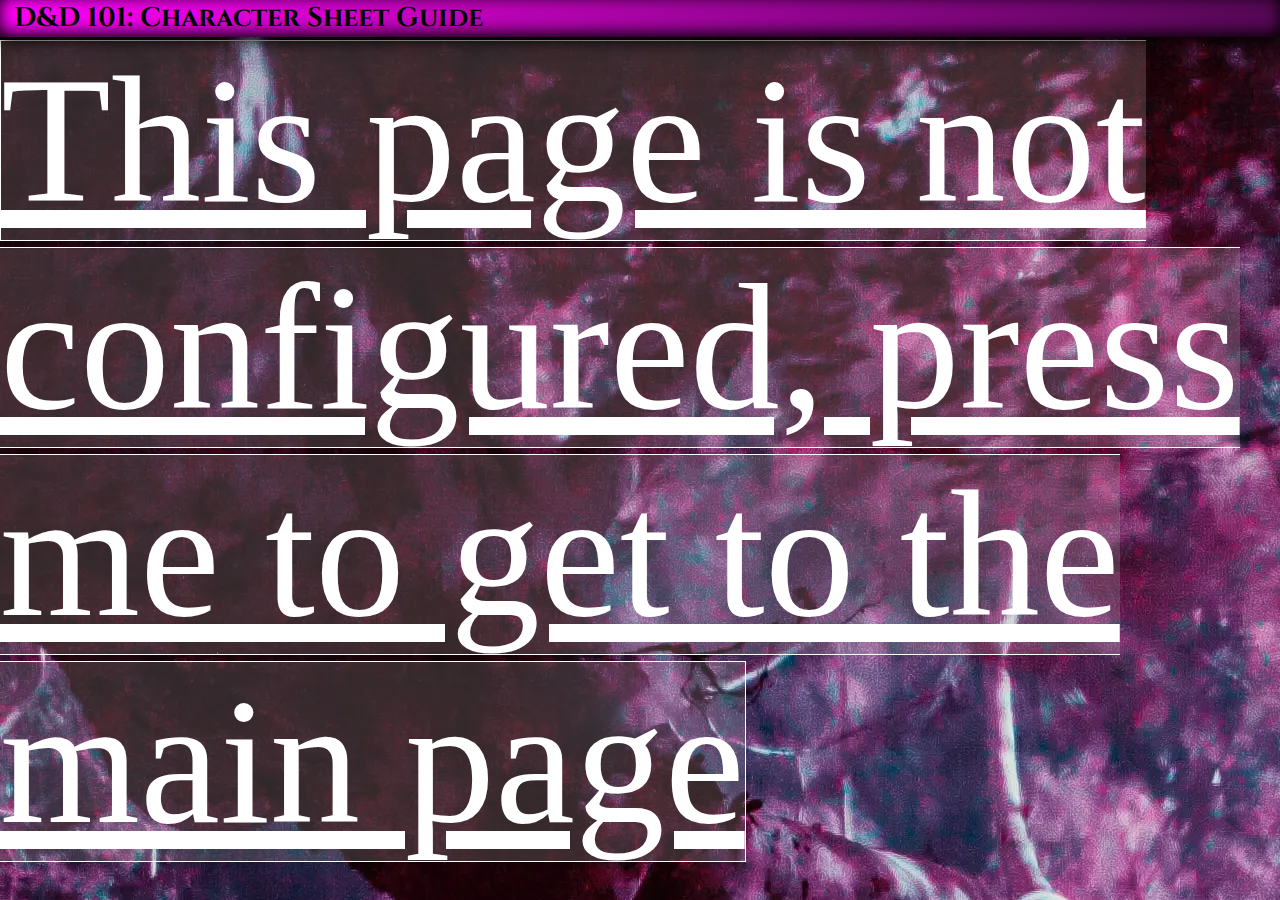
<file: index.html>
<!DOCTYPE html>
<html lang="en">
<head>
    <meta charset="UTF-8">
    <meta http-equiv="X-UA-Compatible" content="IE=edge">
    <meta name="viewport" content="width=device-width, initial-scale=1.0">
    <title>D&D 101</title>
    <script defer src="app.js"></script>
    <link rel="stylesheet" href="style.css">
    <link rel="icon" href="icon.png">
</head>
<body>
    <header>
        D&D 101: Character Sheet Guide
    </header>
    <a href="CharacterSheet.html" class="constructionRelocator">This page is not configured, press me to get to the main page</a>
</body>
</html>
</file>
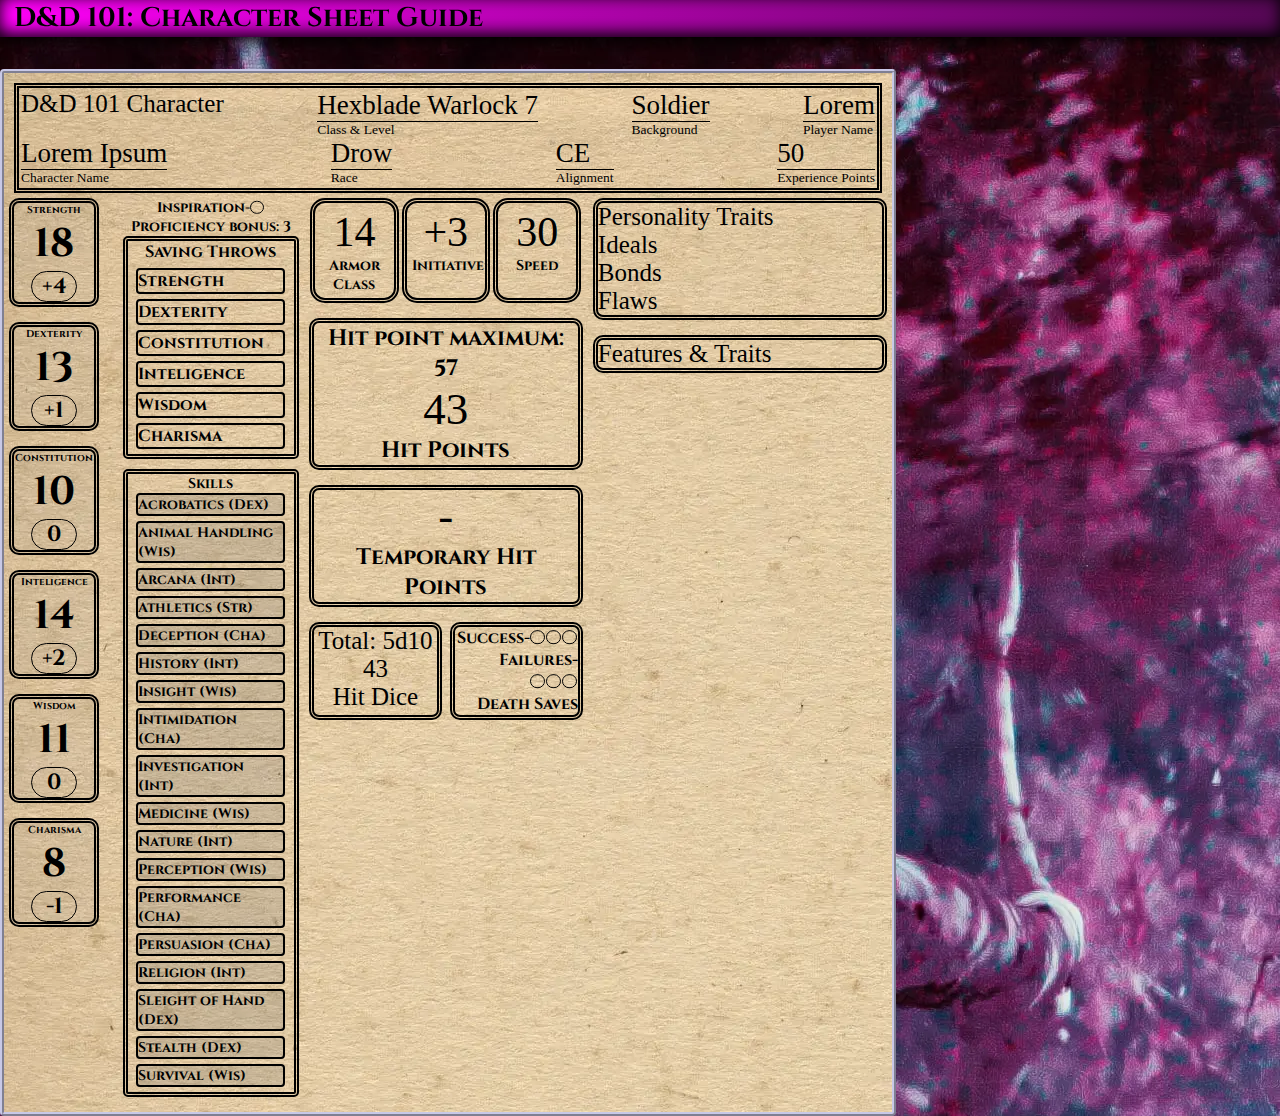
<file: CharacterSheet.html>
<!DOCTYPE html>
<html lang="en">
<head>
    <meta charset="UTF-8">
    <meta http-equiv="X-UA-Compatible" content="IE=edge">
    <meta name="viewport" content="width=device-width, initial-scale=1.0">
    <title>D&D 101</title>
    <script defer src="app.js"></script>
    <link rel="stylesheet" href="style.css">
    <link rel="icon" href="icon.webp">
</head>
<body>
    <header>
        D&D 101: Character Sheet Guide
    </header>
    <div class="content">
        <div class="parchment csSheet">
            <div class="csHeader">
                <div class="csSubHeader">
                    <h1>D&D 101 Character</h1>
                    <div><h2>Hexblade Warlock 7</h2>Class & Level</div>
                    <div><h2>Soldier</h2>Background</div>
                    <div><h2>Lorem</h2>Player Name</div>
                </div>
                <div class="csSubHeader">
                    <div><h2>Lorem Ipsum</h2>Character Name</div>
                    <div><h2>Drow</h2>Race</div>
                    <div><h2>CE</h2>Alignment</div>
                    <div><h2>50</h2>Experience Points</div>
                </div>
            </div>
            <form class="gameplay">
                <ul class="csAbility">
                    <li>
                        <h1>Strength</h1>
                        <h2>18</h2>
                        <h3>+4</h3>
                    </li>
                    <li>
                        <h1>Dexterity</h1>
                        <h2>13</h2>
                        <h3>+1</h3>
                    </li>
                    <li>
                        <h1>Constitution</h1>
                        <h2>10</h2>
                        <h3>0</h3>
                    </li>
                    <li>
                        <h1>Inteligence</h1>
                        <h2>14</h2>
                        <h3>+2</h3>
                    </li>
                    <li>
                        <h1>Wisdom</h1>
                        <h2>11</h2>
                        <h3>0</h3>
                    </li>
                    <li>
                        <h1>Charisma</h1>
                        <h2>8</h2>
                        <h3>-1</h3>
                    </li>
                </ul>
                <div class="csSkill-Save">
                    <h2>
                        <label for="inspiration">Inspiration-</label>
                        <div class="checkboxDiv">
                            <input name="inspiration" type="checkbox">
                            <span class="checkmark"></span>
                        </div>
                    </h2>
                    <h2>Proficiency bonus: 3</h2>
                    <ul class="save">
                        <li class="header">Saving Throws</li>
                        <li>Strength</li>
                        <li>Dexterity</li>
                        <li>Constitution</li>
                        <li>Inteligence</li>
                        <li>Wisdom</li>
                        <li>Charisma</li>
                    </ul>
                    <ul class="skill">
                        <li>Skills</li>
                        <li><button type="button" class="skill" data-skill="acrobatics">Acrobatics (Dex)</button></li>
                        <li><button type="button" class="skill" data-skill="animal-handling">Animal Handling (Wis)</button></li>
                        <li><button type="button" class="skill" data-skill="arcana">Arcana (Int)</button></li>
                        <li><button type="button" class="skill" data-skill="athletics">Athletics (Str)</button></li>
                        <li><button type="button" class="skill" data-skill="deception">Deception (Cha)</button></li>
                        <li><button type="button" class="skill" data-skill="history">History (Int)</button></li>
                        <li><button type="button" class="skill" data-skill="insight">Insight (Wis)</button></li>
                        <li><button type="button" class="skill" data-skill="intimidation">Intimidation (Cha)</button></li>
                        <li><button type="button" class="skill" data-skill="investigation">Investigation (Int)</button></li>
                        <li><button type="button" class="skill" data-skill="medicine">Medicine (Wis)</button></li>
                        <li><button type="button" class="skill" data-skill="nature">Nature (Int)</button></li>
                        <li><button type="button" class="skill" data-skill="perception">Perception (Wis)</button></li>
                        <li><button type="button" class="skill" data-skill="performance">Performance (Cha)</button></li>
                        <li><button type="button" class="skill" data-skill="persuasion">Persuasion (Cha)</button></li>
                        <li><button type="button" class="skill" data-skill="religion">Religion (Int)</button></li>
                        <li><button type="button" class="skill" data-skill="sleight-of-hand">Sleight of Hand (Dex)</button></li>
                        <li><button type="button" class="skill" data-skill="stealth">Stealth (Dex)</button></li>
                        <li><button type="button" class="skill" data-skill="survival">Survival (Wis)</button></li>
                    </ul>
                </div>
                <div class="middle-column">
                    <div class="csStats">
                        <div><h2>14</h2>Armor Class</div>
                        <div><h2>+3</h2>Initiative</div>
                        <div><h2>30</h2>Speed</div>
                    </div>
                    <div class="hp">
                        <h2>Hit point maximum: 57</h2>
                        43
                        <h2>Hit Points</h2>
                    </div>
                    <div class="hp">
                        <h2></h2>
                        -
                        <h2>Temporary Hit Points</h2>
                    </div>
                    <div class="death">
                        <div class="hit-dice">
                            <h2>Total: 5d10</h2>
                            43
                            <h2>Hit Dice</h2>
                        </div>
                        <div class="death-saves">
                            <label for="success">Success-</label>
                            <div>
                                <div class="checkboxDiv">
                                    <input name="success" type="checkbox">
                                    <span class="checkmark"></span>
                                </div>
                                <div class="checkboxDiv">
                                    <input name="success" type="checkbox">
                                    <span class="checkmark"></span>
                                </div>
                                <div class="checkboxDiv">
                                    <input name="success" type="checkbox">
                                    <span class="checkmark"></span>
                                </div>
                            </div>
                            <label for="fail">Failures-</label>
                            <div>
                                <div class="checkboxDiv">
                                    <input name="fail" type="checkbox">
                                    <span class="checkmark"></span>
                                </div>
                                <div class="checkboxDiv">
                                    <input name="fail" type="checkbox">
                                    <span class="checkmark"></span>
                                </div>
                                <div class="checkboxDiv">
                                    <input name="fail" type="checkbox">
                                    <span class="checkmark"></span>
                                </div>
                            </div>
                            <h1>
                                Death Saves
                            </h1>
                        </div>
                    </div>
                </div>
                <div class="right-column">
                    <div class="personality">
                        <div>
                            Personality Traits
                        </div>
                        <div>
                            Ideals
                        </div>
                        <div>
                            Bonds
                        </div>
                        <div>
                            Flaws
                        </div>
                    </div>
                    <div class="features">
                        Features & Traits
                    </div>
                </div>
                <!--
                    <div class="construction">
                        <p>Content</p>
                        <p>is</p>
                        <p>yet</p>
                        <p>to</p>
                        <p>be</p>
                        <p>conjured</p>
                    </div>
                -->
            </form>
        </div>
        <ul class="documentation">
            <li class="documentation acrobatics hidden">
                <h1>Acrobatics</h1>
                <button class="documentation">close</button>
                <p>Acrobatics uses your dexterity modifier. An acrobatics check may be called on when a character is attempting to keep their fotting on unstable ground or for acrobatic actions that require good body coordination like flips, summersaults or dives.</p>
            </li>
            <li class="documentation animal-handling hidden">
                
                <h1>Animal Handling</h1>
                <button class="documentation">close</button>
                <p>Animal handling uses your wisdom modifier. An animal handling check may be called whenever a character tries to handle animals. This could be trying to calm down a horse, estimate an animal's intentions or attempting a difficult maneuver on a mount.</p>
            </li>
            <li class="documentation arcana hidden">
                <h1>Arcana</h1>
                <button class="documentation">close</button>
                <p>Arcana uses your inteligence modifier. Lorem ipsum dolor sit amet consectetur adipisicing elit. Dolorum nostrum cumque saepe consequatur deserunt iusto voluptatibus nemo, corporis vel quibusdam! Omnis quae odit aliquam veritatis ad sequi, nemo voluptatibus ipsam.</p>
            </li>
            <li class="documentation athletics hidden">
                <h1>Athletics</h1>
                <button class="documentation">close</button>
                <p>Athletics uses your strength modifier. Lorem ipsum dolor sit amet consectetur adipisicing elit. Dolorum nostrum cumque saepe consequatur deserunt iusto voluptatibus nemo, corporis vel quibusdam! Omnis quae odit aliquam veritatis ad sequi, nemo voluptatibus ipsam.</p>
            </li>
            <li class="documentation deception hidden">
                <h1>Deception</h1>
                <button class="documentation">close</button>
                <p>Deception uses your charisma modifier. Lorem ipsum dolor sit amet consectetur adipisicing elit. Dolorum nostrum cumque saepe consequatur deserunt iusto voluptatibus nemo, corporis vel quibusdam! Omnis quae odit aliquam veritatis ad sequi, nemo voluptatibus ipsam.</p>
            </li>
            <li class="documentation history hidden">
                <h1>History</h1>
                <button class="documentation">close</button>
                <p>History uses your inteligence modifier. Lorem ipsum dolor sit amet consectetur adipisicing elit. Dolorum nostrum cumque saepe consequatur deserunt iusto voluptatibus nemo, corporis vel quibusdam! Omnis quae odit aliquam veritatis ad sequi, nemo voluptatibus ipsam.</p>
            </li>
            <li class="documentation insight hidden">
                <h1>Insight</h1>
                <button class="documentation">close</button>
                <p>Insight uses your wisdom modifier. Lorem ipsum dolor sit amet consectetur adipisicing elit. Dolorum nostrum cumque saepe consequatur deserunt iusto voluptatibus nemo, corporis vel quibusdam! Omnis quae odit aliquam veritatis ad sequi, nemo voluptatibus ipsam.</p>
            </li>
            <li class="documentation intimidation hidden">
                <h1>Intimidation</h1>
                <button class="documentation">close</button>
                <p>Intimidation uses your charisma modifier. Lorem ipsum dolor sit amet consectetur adipisicing elit. Dolorum nostrum cumque saepe consequatur deserunt iusto voluptatibus nemo, corporis vel quibusdam! Omnis quae odit aliquam veritatis ad sequi, nemo voluptatibus ipsam.</p>
            </li>
            <li class="documentation investigation hidden">
                <h1>Investigation</h1>
                <button class="documentation">close</button>
                <p>Investigation uses your inteligence modifier. Lorem ipsum dolor sit amet consectetur adipisicing elit. Dolorum nostrum cumque saepe consequatur deserunt iusto voluptatibus nemo, corporis vel quibusdam! Omnis quae odit aliquam veritatis ad sequi, nemo voluptatibus ipsam.</p>
            </li>
            <li class="documentation medicine hidden">
                <h1>Medicine</h1>
                <button class="documentation">close</button>
                <p>Medicine uses your wisdom modifier. Lorem ipsum dolor sit amet consectetur adipisicing elit. Dolorum nostrum cumque saepe consequatur deserunt iusto voluptatibus nemo, corporis vel quibusdam! Omnis quae odit aliquam veritatis ad sequi, nemo voluptatibus ipsam.</p>
            </li>
            <li class="documentation nature hidden">
                <h1>Nature</h1>
                <button class="documentation">close</button>
                <p>Nature uses your inteligence modifier. Lorem ipsum dolor sit amet consectetur adipisicing elit. Dolorum nostrum cumque saepe consequatur deserunt iusto voluptatibus nemo, corporis vel quibusdam! Omnis quae odit aliquam veritatis ad sequi, nemo voluptatibus ipsam.</p>
            </li>
            <li class="documentation perception hidden">
                <h1>Perception</h1>
                <button class="documentation">close</button>
                <p>Perception uses your wisdom modifier. Lorem ipsum dolor sit amet consectetur adipisicing elit. Dolorum nostrum cumque saepe consequatur deserunt iusto voluptatibus nemo, corporis vel quibusdam! Omnis quae odit aliquam veritatis ad sequi, nemo voluptatibus ipsam.</p>
            </li>
            <li class="documentation performance hidden">
                <h1>Performance</h1>
                <button class="documentation">close</button>
                <p>Performance uses your charisma modifier. Lorem ipsum dolor sit amet consectetur adipisicing elit. Dolorum nostrum cumque saepe consequatur deserunt iusto voluptatibus nemo, corporis vel quibusdam! Omnis quae odit aliquam veritatis ad sequi, nemo voluptatibus ipsam.</p>
            </li>
            <li class="documentation persuasion hidden">
                <h1>Persuasion</h1>
                <button class="documentation">close</button>
                <p>Persuasion uses your charisma modifier. Lorem ipsum dolor sit amet consectetur adipisicing elit. Dolorum nostrum cumque saepe consequatur deserunt iusto voluptatibus nemo, corporis vel quibusdam! Omnis quae odit aliquam veritatis ad sequi, nemo voluptatibus ipsam.</p>
            </li>
            <li class="documentation religion hidden">
                <h1>Religion</h1>
                <button class="documentation">close</button>
                <p>Religion uses your inteligence modifier. Lorem ipsum dolor sit amet consectetur adipisicing elit. Dolorum nostrum cumque saepe consequatur deserunt iusto voluptatibus nemo, corporis vel quibusdam! Omnis quae odit aliquam veritatis ad sequi, nemo voluptatibus ipsam.</p>
            </li>
            <li class="documentation sleight-of-hand hidden">
                <h1>Sleight of Hand</h1>
                <button class="documentation">close</button>
                <p>Sleight of hand uses your dexterity modifier. Lorem ipsum dolor sit amet consectetur adipisicing elit. Dolorum nostrum cumque saepe consequatur deserunt iusto voluptatibus nemo, corporis vel quibusdam! Omnis quae odit aliquam veritatis ad sequi, nemo voluptatibus ipsam.</p>
            </li>
            <li class="documentation stealth hidden">
                <h1>Stealth</h1>
                <button class="documentation">close</button>
                <p>Stealth of hand uses your dexterity modifier. Lorem ipsum dolor sit amet consectetur adipisicing elit. Dolorum nostrum cumque saepe consequatur deserunt iusto voluptatibus nemo, corporis vel quibusdam! Omnis quae odit aliquam veritatis ad sequi, nemo voluptatibus ipsam.</p>
            </li>
            <li class="documentation survival hidden">
                <h1>Survival</h1>
                <button class="documentation">close</button>
                <p>Survival of hand uses your dexterity modifier. Lorem ipsum dolor sit amet consectetur adipisicing elit. Dolorum nostrum cumque saepe consequatur deserunt iusto voluptatibus nemo, corporis vel quibusdam! Omnis quae odit aliquam veritatis ad sequi, nemo voluptatibus ipsam.</p>
            </li>

        </ul>
    </div>
</body>
</html>
</file>
<file: style.css>
@import url('https://fonts.googleapis.com/css2?family=Cinzel&display=swap');

*{
    padding: 0;
    margin: 0;
    list-style: none;
    font:inherit;
}

body{
    background-image: url(background.webp);    
}

header{
    background: rgb(255,0,248);
    background: linear-gradient(90deg, rgba(255,0,248,1) 0%, rgba(84,8,83,1) 100%);
    box-shadow: black 0px 4px 16px, inset black 0px -4px 16px;
    position: sticky;
    top:0px;
    font-family: 'Cinzel', serif;
    font-weight: bolder;
    font-size: 3vh;
    padding: 0.01em;
    padding-left: 0.5em;
}

.constructionRelocator{
    font-size: 20vh;
    color: white;
    border: 1px solid;
    background-color: rgba(200, 200, 200, 0.2);
}

.content{
    margin-top: 32px;
    display: grid;
    grid-template-columns: 70% 3fr ;
}

.parchment{
    background-image: url(parchment.webp);
    grid-column: 1/2;
    justify-self: right;
    max-width: 900px;
    font-size: 25px;
    border-radius: 4px;
    border: ridge 4px rgb(200, 200, 230);
    padding: 5px;
}

form.gameplay{
    display: grid;
    grid-template:1fr / 13% 20% 1fr 1fr;
}

.csHeader{
    width: 100%-10px;
    margin: 5px;
    border: double 5px;
    height: fit-content;
    padding: 2px;
}

.csSubHeader{
    display: flex;
    flex-flow: row wrap;
    justify-content: space-between;
}

.csSubHeader div{
    font-size: 1.5vh;
}

.csSubHeader div h2{
    font-size: 3vh;
    border-bottom: solid 1px;
}

.csAbility{
    grid-column: 1/2;
    font-family: 'Cinzel', serif;
    font-weight: bold;
    font-size: 16px;
    text-align: center;
}

ul.csAbility li{
    width: 2em;
    display: flex;
    align-items: center;
    flex-direction: column;
    background: rgba(150,150,150,0.1);
    border: double 5px;
    margin-bottom: 15px;
    padding: 0 24px;
    margin-top: 0px;
    border-radius: 10px;
}

ul.csAbility li h1{
    font-size: 10px;
}
ul.csAbility li h2{
    font-size: 40px;
}
ul.csAbility li h3{
    font-size: 22px;
    border: solid 1px;
    width: 2em;
    border-radius: 2em;
}

.csSkill-Save{
    grid-column: 2/3;
    font-family: 'Cinzel', serif;
    font-size: 14px;
    font-weight: bold;
    text-align: center;
}

.csSkill-Save ul{
    border:double 5px;
    border-radius: 5px;
    margin-bottom: 10px;
    min-width: 10em;
}


.csSkill-Save ul.save li{
    margin: 0 5%;
    font-family: 'Cinzel', serif;
    font-size: 1.8vh;
    font-weight: bold;
    border: solid 2px;
    border-radius: 4px;
    text-align: left;
    margin-bottom: 5px;
}

.csSkill-Save ul li.header{
    border: none;
    text-align: center;
}

button.skill{
    margin-bottom: 5px;
    background: rgba(100,100,100,0.2);
    border: solid 2px;
    border-radius: 4px;
    width: 90%;
    text-align: left;
    cursor: pointer;
}

button.skill:hover{
    background: rgba(200,200,200,0.5);
}

ul.documentation{
    margin-left: 2%;
}

.middle-column{
    margin-left: 10px;
    margin-right: 10px;
}

.csStats{
    display: flex;
    flex-direction: row;
    justify-content: space-around;
}

.csStats div{
    border:double 5px;
    padding: 5px;
    border-radius: 15px;
    text-align: center;
    width: 25%;
    height: 85px;
    font-family: 'Cinzel', serif;
    font-size: 14px;
    font-weight: bold;
}

.csStats div h2{
    font-family: 'Times New Roman', Times, serif;
    font-size: 42px;
    font-weight: normal;
}

div.hp{
    margin-top: 15px;
    border:double 5px;
    border-radius: 10px;
    text-align: center;
    height: fit-content;
    font-size: 5vh;
    display: flex;
    flex-direction: column;
    justify-content: space-between;
}

div.hp h2{
    font-size: 2.5vh;
    font-family: 'Cinzel', serif;
    font-weight: bold;
}

div.death{
    margin-top: 15px;
    height: fit-content;
    display: flex;
    flex-direction: row;
    justify-content: space-between;
}

div.hit-dice{
    width: 45%;
    text-align: center;
    border: double 5px;
    border-radius: 10px;
}

div.death-saves{
    border: double 5px;
    border-radius: 10px;
    font-family: 'Cinzel', serif;
    font-weight: bold;
    font-size: 16px;
    width: 45%;
    text-align: center;
    text-align: right;
    display: flex;
    flex-flow: row wrap;
    justify-content: right;
}

div.death-saves h1{
    width: fit-content;
    text-align: center;
}

div.checkboxDiv{
    display: inline;
    position: relative;
    width: 0.8em;
    height: 0.8em;
    margin-right: 1em;
}

div.checkboxDiv input ~ .checkmark{
    border: solid 1px;
    border-radius: 0.8em;
    position: absolute;
    transform: translateY(0.2em);
    width: inherit;
    height: inherit;
}

div.checkboxDiv input:checked ~ .checkmark{
    background-color: black;
}

input[type="checkbox"]{
    position: absolute;
    transform: translateY(3px);
    z-index: 2;
    width: 1em;
    height: 1em;
    opacity: 0;
}


li.documentation{
    background-image: url(parchment.webp);
    padding: 4px;
    border-radius: 4px;
    border: ridge 4px rgb(180, 150, 0);
    font-size: 2.5vh;
    margin-bottom: 2%;
}

li.documentation h1{
    font-family: 'Cinzel', serif;
    font-size: 3vh;
    font-weight: bolder;
    width: 50%;
}

button.documentation{
    width: fit-content;
    height: fit-content;
    font-family: 'Cinzel',serif;
    font-weight: bold;
    font-size: 2vh;
    background: rgb(200,200,230);
    background: radial-gradient(circle, rgba(200,200,230,1) 0%, rgba(80,80,90,1) 100%);
    border: ridge 4px rgb(200, 200, 230);
    border-radius: 10px;
}

button.documentation:hover{
    background: rgb(200,200,230);
}

.showDocumentation{
    display: flex;
    flex-flow: row wrap;
    justify-content:space-between;
}

.hidden{
    display: none;
}

.construction{
    display: flex;
    flex-direction: column;
    align-items: center;
    justify-content: space-around;
    border: double 5px;
    border-radius: 15px;
}

.construction p{
    font-size: 40px;
    color: rgba(0, 0, 0, 0.6);
    font-family: 'Cinzel', serif;
    font-weight: bold;
    text-shadow: rgba(95, 7, 94,0.4) 2px 2px;
}

.personality{
    border: double 5px;
    border-radius: 10px;
}

.features{
    margin-top: 15px;
    border: double 5px;
    border-radius: 10px;
}

@media (max-width: 768px){
    .content{
        display: flex;
        flex-flow: column;
    }
    ul.documentation{
        order:-1;
        margin: 0;
    }
}

@media (max-width: 426px){
    form.gameplay{
        display: flex;
        flex-flow: row wrap;
    }
    ul.csAbility{
        display: grid;
        grid-template:1fr 1fr/33vw 33vw 33vw;
    }
    ul.csAbility li{
        width: auto;
        margin: 5px 5px;
    }
    .csSkill-Save{
        width: 100%;
    }
    .parchment{
        padding: 0px;
    }
    .construction{
        display: none;
    }
}
</file>
